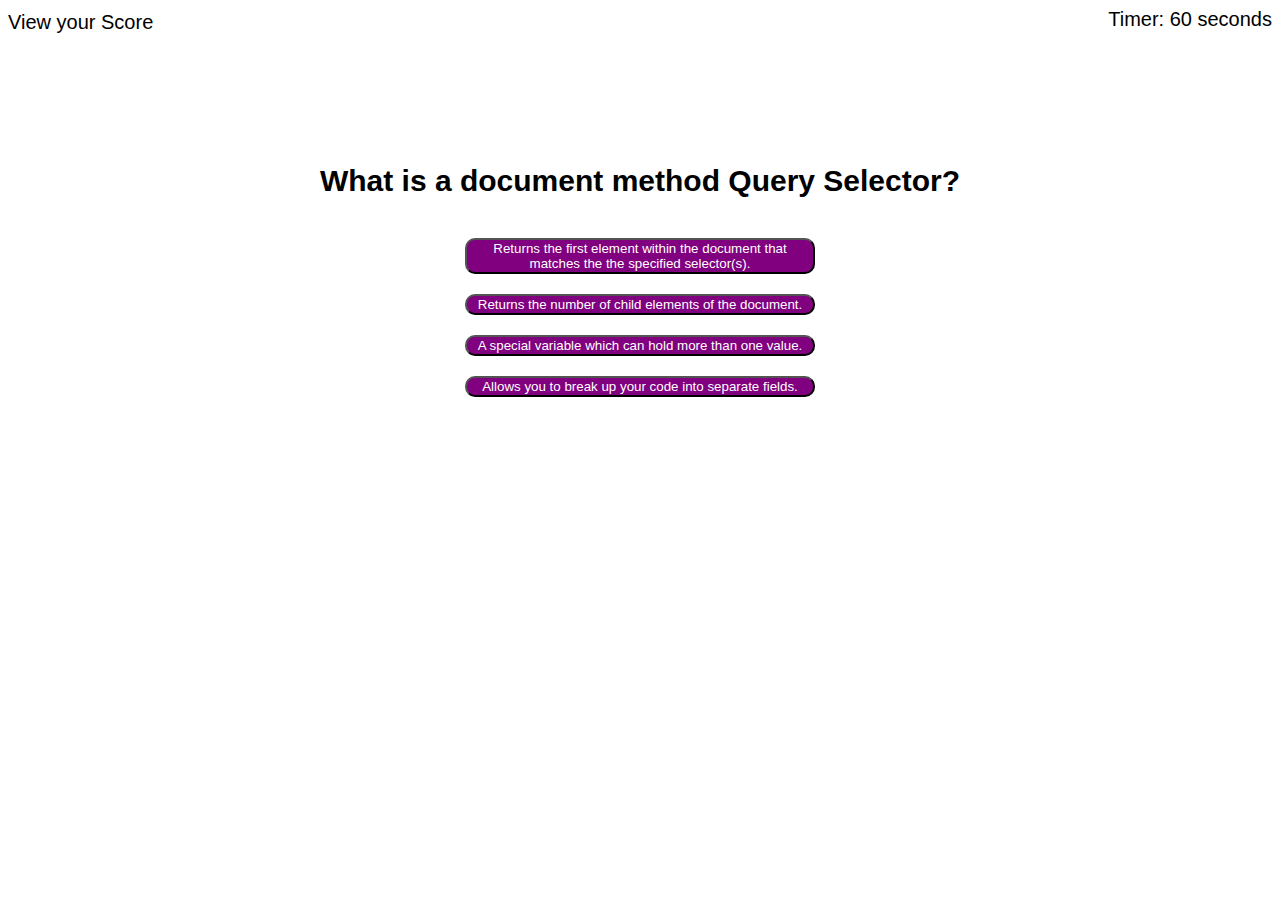
<file: index.html>
<!DOCTYPE html>
<html lang="en">
<head>
    <meta charset="UTF-8">
    <meta http-equiv="X-UA-Compatible" content="IE=edge">
    <meta name="viewport" content="width=device-width, initial-scale=1.0">
    <link rel="stylesheet" href="style.css">
    <title>Coding Quiz</title>
</head>
<header>
    <div class="timer"></div>
    <div class="highscore"><div/>
</header>
<body>
    <div class="container">
        <h3 class = "question"></h3>
        <div class= "answers">
            <button class="answer1"></button>
            <button class="answer2"></button>
            <button class="answer3"></button>
            <button class="answer4"></button>
        </div>
        <div class="result">That answer is correct </div>

    </div>
    <script src="script.js"></script>
</body>
</html>
</file>
<file: style.css>
:root {
    font-family: Arial, Helvetica, sans-serif;
}

.timer {
  font-size: 20px;
  text-align: right;
}

.highscore {
  font-size: 20px;
  text-align: left;
  margin-top: -20px;
}

.question {
    text-align: center;
    font-size: 30px;
}

.container {
    display: flex;
    flex-direction: column;
    text-align: center;
    align-items: center;
    margin-top: 100px;
}

.answers {
  display: flex;
  flex-direction: column;
}

button {
    border-radius: 10px;
    background-color: purple;
    color: white;
    margin: 10px;
    width: 350px;
}

.result {
    opacity: 0;
    font-style:italic;
    color: gray;
    width: 300px;
    padding: 5px;
    border-top: 2px solid gray;
}

.result.show {
    animation: anime 1s 1;
  }
  @keyframes anime {
    0% {
      opacity: 1;
    }
    50% {
      opacity: 1;
    }
    100% {
      opacity: 0;
    }
  }
</file>
